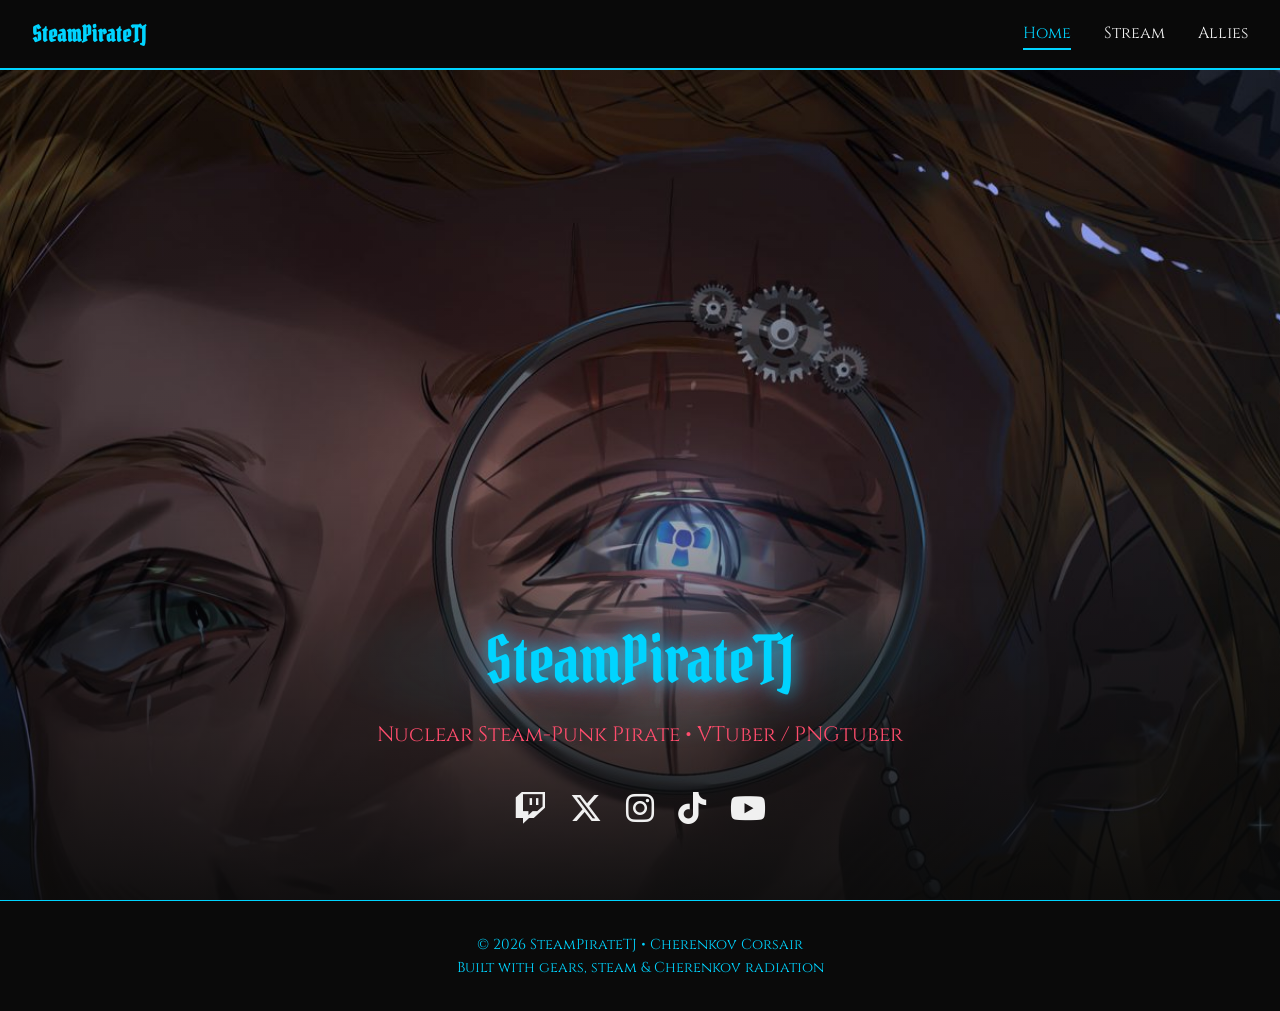
<file: index.html>
<!DOCTYPE html>
<html lang="en">
<head>
  <meta charset="UTF-8" />
  <meta name="viewport" content="width=device-width, initial-scale=1.0" />
  <meta name="description" content="Official site of SteamPirateTJ, the Nuclear Steam-Punk Pirate VTuber / PNGtuber. Streams, merch, art and allies.">
  <meta property="og:type" content="website">
  <meta property="og:title" content="SteamPirateTJ | Nuclear Steam-Punk Pirate">
  <meta property="og:description" content="Official site of SteamPirateTJ, the Nuclear Steam-Punk Pirate VTuber / PNGtuber. Streams, merch, art and allies.">
  <meta property="og:image" content="https://steampiratetj.com/banner.jpg">
  <meta name="twitter:card" content="summary_large_image">
  <meta name="theme-color" content="#0a0a0a">
  <link rel="icon" href="data:image/svg+xml,%3Csvg xmlns=%27http://www.w3.org/2000/svg%27 viewBox=%270 0 100 100%27%3E%3Ctext y=%27.9em%27 font-size=%2790%27%3E%E2%9A%99%EF%B8%8F%3C/text%3E%3C/svg%3E">
  <title>SteamPirateTJ | Nuclear Steam-Punk Pirate</title>
  <link rel="preconnect" href="https://fonts.googleapis.com">
  <link rel="preconnect" href="https://fonts.gstatic.com" crossorigin>
  <link href="https://fonts.googleapis.com/css2?family=Pirata+One&family=Cinzel:wght@400;600&display=swap" rel="stylesheet">
  <link rel="stylesheet" href="https://cdnjs.cloudflare.com/ajax/libs/font-awesome/6.5.1/css/all.min.css">
  <link rel="stylesheet" href="styles.css">
</head>
<body>

  <!-- NAV -->
  <nav class="navbar">
    <a href="index.html" class="logo">SteamPirateTJ</a>
    <button class="nav-toggle" aria-label="Toggle menu" aria-expanded="false" aria-controls="nav-links"><i class="fas fa-bars"></i></button>
    <div class="nav-links" id="nav-links">
      <a href="index.html" class="active">Home</a>
      <a href="merch.html">Merch</a>
      <a href="gallery.html">Art</a>
      <a href="stream.html">Stream</a>
      <a href="creators.html">Allies</a>
    </div>
  </nav>

  <!-- HERO -->
  <header class="hero">
    <div class="hero-content">
      <h1>SteamPirateTJ</h1>
      <p class="tagline">Nuclear Steam-Punk Pirate • VTuber / PNGtuber</p>

      <div class="social-icons">
        <a href="https://twitch.tv/SteamPirateTJ" target="_blank" rel="noopener noreferrer" title="Twitch" aria-label="Twitch"><i class="fab fa-twitch"></i></a>
        <a href="https://x.com/SteamPirateTJ" target="_blank" rel="noopener noreferrer" title="X" aria-label="X"><i class="fab fa-x-twitter"></i></a>
        <a href="https://instagram.com/SteamPirateTJ" target="_blank" rel="noopener noreferrer" title="Instagram" aria-label="Instagram"><i class="fab fa-instagram"></i></a>
        <a href="https://tiktok.com/@SteamPirateTJ" target="_blank" rel="noopener noreferrer" title="TikTok" aria-label="TikTok"><i class="fab fa-tiktok"></i></a>
        <a href="https://youtube.com/@SteamPirateTJ" target="_blank" rel="noopener noreferrer" title="YouTube" aria-label="YouTube"><i class="fab fa-youtube"></i></a>
      </div>
    </div>
  </header>

  <footer>
    <p>© <span id="year"></span> SteamPirateTJ • Cherenkov Corsair</p>
    <p>Built with gears, steam & Cherenkov radiation</p>
  </footer>

  <script src="script.js"></script>
</body>
</html>
</file>
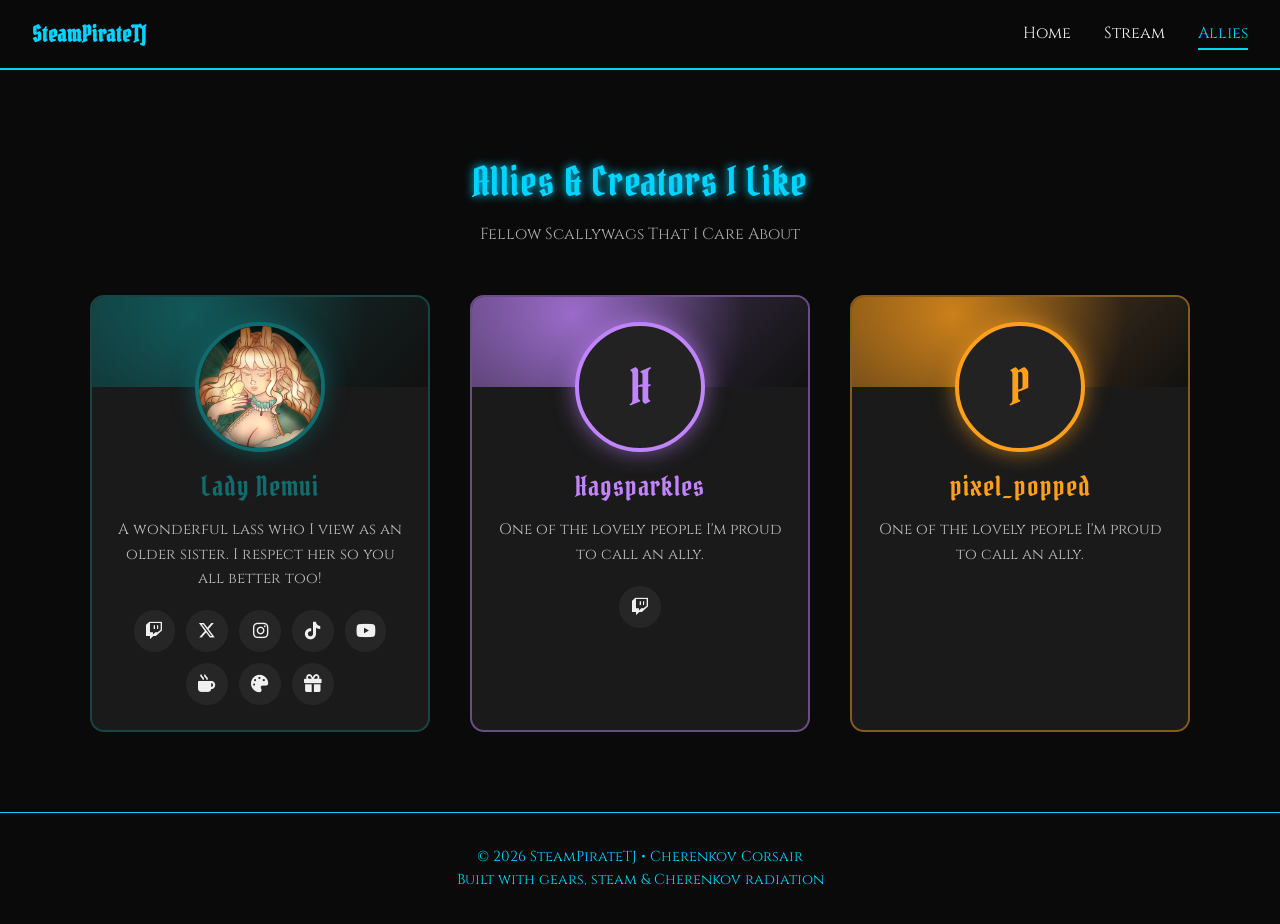
<file: creators.html>
<!DOCTYPE html>
<html lang="en">
<head>
  <meta charset="UTF-8" />
  <meta name="viewport" content="width=device-width, initial-scale=1.0" />
  <meta name="description" content="Allies and creators SteamPirateTJ likes. Go give them a follow!">
  <meta property="og:type" content="website">
  <meta property="og:title" content="Allies | SteamPirateTJ">
  <meta property="og:description" content="Allies and creators SteamPirateTJ likes. Go give them a follow!">
  <meta property="og:image" content="https://steampiratetj.com/banner.jpg">
  <meta name="twitter:card" content="summary_large_image">
  <meta name="theme-color" content="#0a0a0a">
  <link rel="icon" href="data:image/svg+xml,%3Csvg xmlns=%27http://www.w3.org/2000/svg%27 viewBox=%270 0 100 100%27%3E%3Ctext y=%27.9em%27 font-size=%2790%27%3E%E2%9A%99%EF%B8%8F%3C/text%3E%3C/svg%3E">
  <title>Allies | SteamPirateTJ</title>
  <link rel="preconnect" href="https://fonts.googleapis.com">
  <link rel="preconnect" href="https://fonts.gstatic.com" crossorigin>
  <link href="https://fonts.googleapis.com/css2?family=Pirata+One&family=Cinzel:wght@400;600&display=swap" rel="stylesheet">
  <link rel="stylesheet" href="https://cdnjs.cloudflare.com/ajax/libs/font-awesome/6.5.1/css/all.min.css">
  <link rel="stylesheet" href="styles.css">
</head>
<body>

  <nav class="navbar">
    <a href="index.html" class="logo">SteamPirateTJ</a>
    <button class="nav-toggle" aria-label="Toggle menu" aria-expanded="false" aria-controls="nav-links"><i class="fas fa-bars"></i></button>
    <div class="nav-links" id="nav-links">
      <a href="index.html">Home</a>
      <a href="merch.html">Merch</a>
      <a href="gallery.html">Art</a>
      <a href="stream.html">Stream</a>
      <a href="creators.html" class="active">Allies</a>
    </div>
  </nav>

  <section class="section page-section">
    <h2>Allies & Creators I Like</h2>
    <p class="section-desc">Fellow Scallywags That I Care About</p>

    <div class="ally-grid" id="ally-grid"></div>

    <div class="ally-nav" id="ally-nav">
      <button class="ally-arrow" id="ally-prev" aria-label="Previous ally"><i class="fas fa-chevron-left"></i></button>
      <div class="ally-dots" id="ally-dots"></div>
      <button class="ally-arrow" id="ally-next" aria-label="Next ally"><i class="fas fa-chevron-right"></i></button>
    </div>
    <noscript><p class="section-desc">Turn on JavaScript to see my allies.</p></noscript>
  </section>

  <footer>
    <p>© <span id="year"></span> SteamPirateTJ • Cherenkov Corsair</p>
    <p>Built with gears, steam & Cherenkov radiation</p>
  </footer>

  <script src="script.js"></script>
  <script>
    // =====================================================
    // ADD OR EDIT ALLIES HERE
    // To add someone: copy one whole { ... }, block, paste it
    // below the last one, and change the details.
    // Leave a link out (or delete the line) if they don't have it.
    // Link names you can use: twitch, x, instagram, tiktok,
    // youtube, discord, kofi, vgen, throne, website
    // If "image" is empty, their card shows their first letter.
    // =====================================================
    const ALLIES = [
      {
        name: "Lady Nemui",
        role: "",                       // e.g. "Streamer", "Artist" (optional)
        color: "#116C6E",               // their glow color
        image: "Friends/Lady_Nemui.jpg",
        desc: "A wonderful lass who I view as an older sister. I respect her so you all better too!",
        links: {
          twitch: "https://twitch.tv/ladynemui",
          x: "https://x.com/_aguidingstar_",
          instagram: "https://instagram.com/ladynemui",
          tiktok: "https://tiktok.com/@ladynemui",
          youtube: "https://youtube.com/@ladynemui",
          kofi: "https://ko-fi.com/ladynemui",
          vgen: "https://vgen.co/ladynemui",
          throne: "https://throne.com/ladynemui"
        }
      },

      {
        name: "Hagsparkles",
        role: "",
        color: "#c084fc",
        image: "",                      // put "Friends/Hagsparkles.jpg" here once uploaded
        desc: "One of the lovely people I'm proud to call an ally.",
        links: {
          twitch: "https://twitch.tv/Hagsparkles"
          // add more here, for example:  x: "https://x.com/theirname",
        }
      },

      {
        name: "pixel_popped",
        role: "",
        color: "#ff9f1c",
        image: "",                      // put "Friends/pixel_popped.jpg" here once uploaded
        desc: "One of the lovely people I'm proud to call an ally.",
        links: {
          // add their links here, for example:  twitch: "https://twitch.tv/theirname",
        }
      },

      // Example of how to add the next ally (remove the // on each line to use it):
      // {
      //   name: "Name Here",
      //   role: "Streamer",
      //   color: "#c084fc",
      //   image: "Friends/Name_Here.jpg",
      //   desc: "A line about them.",
      //   links: { twitch: "https://twitch.tv/theirname" }
      // },
    ];

    // Icons for each link type (don't change)
    const ICONS = {
      twitch:    { icon: "fab fa-twitch",      label: "Twitch" },
      x:         { icon: "fab fa-x-twitter",   label: "X" },
      instagram: { icon: "fab fa-instagram",   label: "Instagram" },
      tiktok:    { icon: "fab fa-tiktok",      label: "TikTok" },
      youtube:   { icon: "fab fa-youtube",     label: "YouTube" },
      discord:   { icon: "fab fa-discord",     label: "Discord" },
      kofi:      { icon: "fas fa-mug-hot",     label: "Ko-fi" },
      vgen:      { icon: "fas fa-palette",     label: "VGen" },
      throne:    { icon: "fas fa-gift",        label: "Throne" },
      website:   { icon: "fas fa-globe",       label: "Website" }
    };

    const grid = document.getElementById("ally-grid");

    ALLIES.forEach(ally => {
      const card = document.createElement("article");
      card.className = "ally-card";
      card.style.setProperty("--creator-color", ally.color || "#00d4ff");

      const banner = document.createElement("div");
      banner.className = "ally-banner";
      card.appendChild(banner);

      const avatar = document.createElement("div");
      avatar.className = "ally-avatar";
      if (ally.image) {
        const img = document.createElement("img");
        img.src = ally.image;
        img.alt = ally.name;
        img.loading = "lazy";
        avatar.appendChild(img);
      } else {
        avatar.textContent = ally.name.charAt(0).toUpperCase();
      }
      card.appendChild(avatar);

      const name = document.createElement("h3");
      name.textContent = ally.name;
      card.appendChild(name);

      if (ally.role) {
        const role = document.createElement("span");
        role.className = "ally-role";
        role.textContent = ally.role;
        card.appendChild(role);
      }

      const desc = document.createElement("p");
      desc.className = "ally-desc";
      desc.textContent = ally.desc || "";
      card.appendChild(desc);

      const links = document.createElement("div");
      links.className = "ally-links";
      Object.keys(ally.links || {}).forEach(type => {
        const info = ICONS[type];
        if (!info) return;
        const a = document.createElement("a");
        a.href = ally.links[type];
        a.target = "_blank";
        a.rel = "noopener noreferrer";
        a.title = info.label;
        a.setAttribute("aria-label", ally.name + " on " + info.label);
        a.innerHTML = '<i class="' + info.icon + '"></i>';
        links.appendChild(a);
      });
      card.appendChild(links);

      grid.appendChild(card);
    });

    // =====================================================
    // Slider arrows and dots (only visible on phones)
    // =====================================================
    const cards = Array.from(grid.children);
    const dotsEl = document.getElementById("ally-dots");
    const navEl = document.getElementById("ally-nav");

    if (cards.length < 2) {
      navEl.style.display = "none";
    }

    cards.forEach((card, i) => {
      const dot = document.createElement("button");
      dot.className = "ally-dot";
      dot.setAttribute("aria-label", "Show " + ALLIES[i].name);
      dot.addEventListener("click", () => goTo(i));
      dotsEl.appendChild(dot);
    });

    function currentIndex() {
      const center = grid.scrollLeft + grid.clientWidth / 2;
      let best = 0;
      let bestDist = Infinity;
      cards.forEach((card, i) => {
        const dist = Math.abs(card.offsetLeft + card.offsetWidth / 2 - center);
        if (dist < bestDist) { best = i; bestDist = dist; }
      });
      return best;
    }

    function goTo(i) {
      const card = cards[i];
      grid.scrollTo({
        left: card.offsetLeft - (grid.clientWidth - card.offsetWidth) / 2,
        behavior: "smooth"
      });
    }

    function updateDots() {
      const now = currentIndex();
      dotsEl.querySelectorAll(".ally-dot").forEach((dot, i) => {
        dot.classList.toggle("active", i === now);
      });
    }

    document.getElementById("ally-prev").addEventListener("click", () => {
      goTo((currentIndex() - 1 + cards.length) % cards.length);
    });
    document.getElementById("ally-next").addEventListener("click", () => {
      goTo((currentIndex() + 1) % cards.length);
    });

    let ticking = false;
    grid.addEventListener("scroll", () => {
      if (!ticking) {
        requestAnimationFrame(() => { updateDots(); ticking = false; });
        ticking = true;
      }
    });
    window.addEventListener("resize", updateDots);
    updateDots();
  </script>
</body>
</html>
</file>
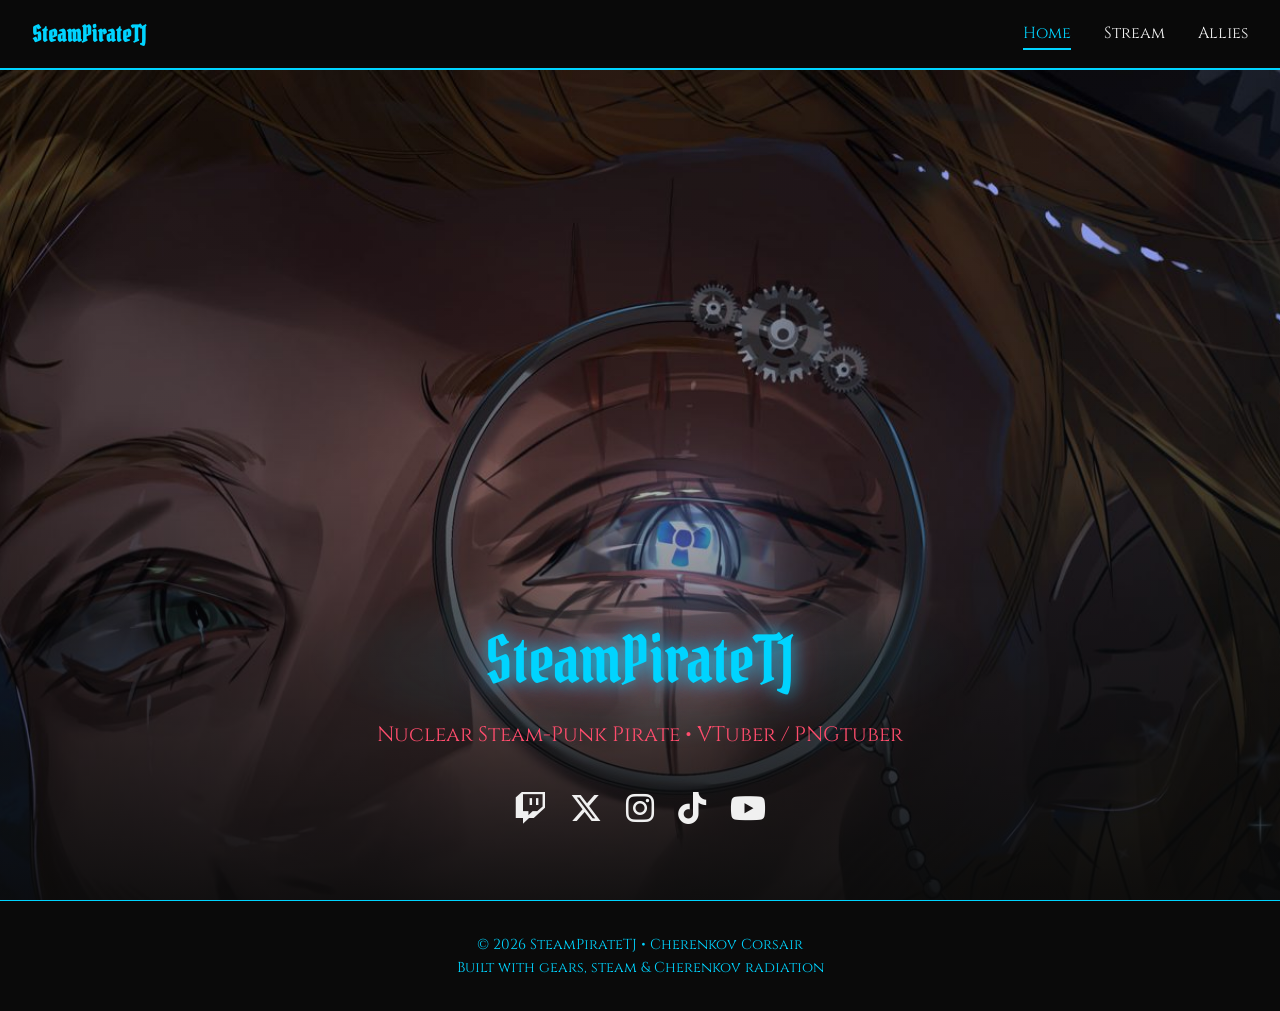
<file: gallery.html>
<!DOCTYPE html>
<html lang="en">
<head>
  <meta charset="UTF-8" />
  <meta name="viewport" content="width=device-width, initial-scale=1.0" />
  <meta name="description" content="Commissions and fan art for SteamPirateTJ.">
  <meta property="og:type" content="website">
  <meta property="og:title" content="Art Gallery | SteamPirateTJ">
  <meta property="og:description" content="Commissions and fan art for SteamPirateTJ.">
  <meta property="og:image" content="https://steampiratetj.com/banner.jpg">
  <meta name="twitter:card" content="summary_large_image">
  <meta name="theme-color" content="#0a0a0a">
  <link rel="icon" href="data:image/svg+xml,%3Csvg xmlns=%27http://www.w3.org/2000/svg%27 viewBox=%270 0 100 100%27%3E%3Ctext y=%27.9em%27 font-size=%2790%27%3E%E2%9A%99%EF%B8%8F%3C/text%3E%3C/svg%3E">
  <title>Art Gallery | SteamPirateTJ</title>
  <link rel="preconnect" href="https://fonts.googleapis.com">
  <link rel="preconnect" href="https://fonts.gstatic.com" crossorigin>
  <link href="https://fonts.googleapis.com/css2?family=Pirata+One&family=Cinzel:wght@400;600&display=swap" rel="stylesheet">
  <link rel="stylesheet" href="https://cdnjs.cloudflare.com/ajax/libs/font-awesome/6.5.1/css/all.min.css">
  <link rel="stylesheet" href="styles.css">
</head>
<body>

  <nav class="navbar">
    <a href="index.html" class="logo">SteamPirateTJ</a>
    <button class="nav-toggle" aria-label="Toggle menu" aria-expanded="false" aria-controls="nav-links"><i class="fas fa-bars"></i></button>
    <div class="nav-links" id="nav-links">
      <a href="index.html">Home</a>
      <a href="merch.html">Merch</a>
      <a href="gallery.html" class="active">Art</a>
      <a href="stream.html">Stream</a>
      <a href="creators.html">Allies</a>
    </div>
  </nav>

  <section class="section page-section">
    <h2>Art Gallery</h2>
    <p class="section-desc">Commissions & Fan Creations</p>

<div class="card-grid gallery-grid">
  <div class="gallery-item">
    <div class="card-image placeholder">Commission 1</div>
  </div>
  <div class="gallery-item">
    <div class="card-image placeholder">Fan Art 1</div>
  </div>
  <div class="gallery-item">
    <div class="card-image placeholder">Commission 2</div>
  </div>
  <div class="gallery-item">
    <div class="card-image placeholder">Fan Art 2</div>
  </div>
  <div class="gallery-item">
    <div class="card-image placeholder">Commission 3</div>
  </div>
  <div class="gallery-item">
    <div class="card-image placeholder">Fan Art 3</div>
  </div>
</div>  </section>

  <footer>
    <p>© <span id="year"></span> SteamPirateTJ • Cherenkov Corsair</p>
    <p>Built with gears, steam & Cherenkov radiation</p>
  </footer>

  <script src="script.js"></script>
</body>
</html>
</file>
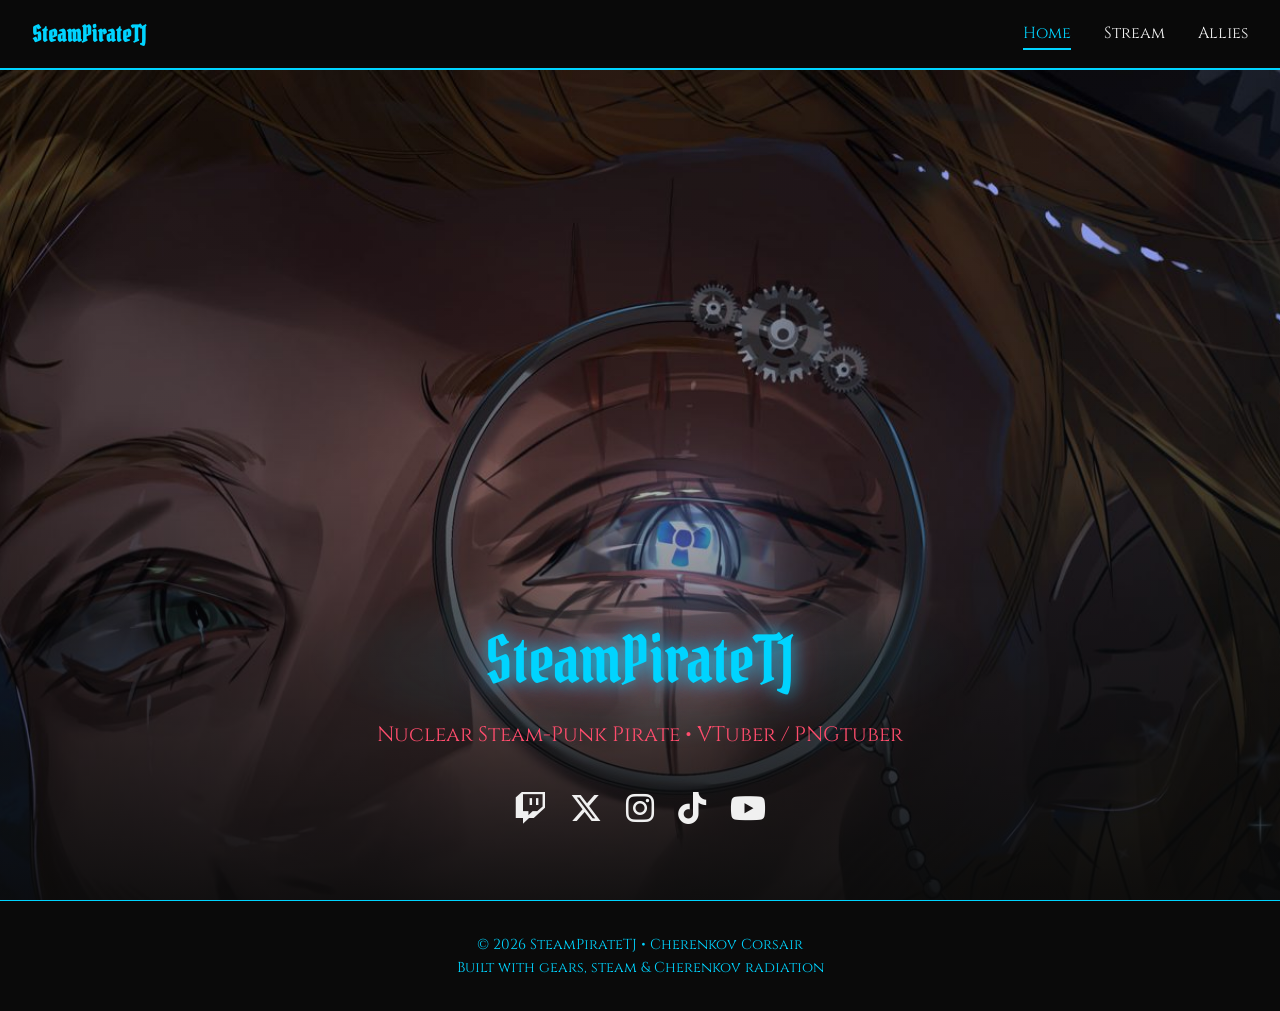
<file: merch.html>
<!DOCTYPE html>
<html lang="en">
<head>
  <meta charset="UTF-8" />
  <meta name="viewport" content="width=device-width, initial-scale=1.0" />
  <meta name="description" content="Merch from SteamPirateTJ, the Nuclear Steam-Punk Pirate. Real goods coming soon.">
  <meta property="og:type" content="website">
  <meta property="og:title" content="Merch | SteamPirateTJ">
  <meta property="og:description" content="Merch from SteamPirateTJ, the Nuclear Steam-Punk Pirate. Real goods coming soon.">
  <meta property="og:image" content="https://steampiratetj.com/banner.jpg">
  <meta name="twitter:card" content="summary_large_image">
  <meta name="theme-color" content="#0a0a0a">
  <link rel="icon" href="data:image/svg+xml,%3Csvg xmlns=%27http://www.w3.org/2000/svg%27 viewBox=%270 0 100 100%27%3E%3Ctext y=%27.9em%27 font-size=%2790%27%3E%E2%9A%99%EF%B8%8F%3C/text%3E%3C/svg%3E">
  <title>Merch | SteamPirateTJ</title>
  <link rel="preconnect" href="https://fonts.googleapis.com">
  <link rel="preconnect" href="https://fonts.gstatic.com" crossorigin>
  <link href="https://fonts.googleapis.com/css2?family=Pirata+One&family=Cinzel:wght@400;600&display=swap" rel="stylesheet">
  <link rel="stylesheet" href="https://cdnjs.cloudflare.com/ajax/libs/font-awesome/6.5.1/css/all.min.css">
  <link rel="stylesheet" href="styles.css">
</head>
<body>

  <nav class="navbar">
    <a href="index.html" class="logo">SteamPirateTJ</a>
    <button class="nav-toggle" aria-label="Toggle menu" aria-expanded="false" aria-controls="nav-links"><i class="fas fa-bars"></i></button>
    <div class="nav-links" id="nav-links">
      <a href="index.html">Home</a>
      <a href="merch.html" class="active">Merch</a>
      <a href="gallery.html">Art</a>
      <a href="stream.html">Stream</a>
      <a href="creators.html">Allies</a>
    </div>
  </nav>

  <section class="section page-section">
    <h2>Merch</h2>
    <p class="section-desc">Support the pirate crew – real goods coming soon</p>

    <div class="card-grid">
      <div class="card">
        <div class="card-image placeholder">T-Shirt</div>
        <h3>Atomic Jolly Roger Tee</h3>
        <p>Coming soon</p>
      </div>
      <div class="card">
        <div class="card-image placeholder">Mug</div>
        <h3>Cherenkov Coffee Mug</h3>
        <p>Coming soon</p>
      </div>
      <div class="card">
        <div class="card-image placeholder">Poster</div>
        <h3>Steam-Punk Portrait</h3>
        <p>Coming soon</p>
      </div>
      <div class="card">
        <div class="card-image placeholder">Hoodie</div>
        <h3>Radiation Hoodie</h3>
        <p>Coming soon</p>
      </div>
    </div>
  </section>

  <footer>
    <p>© <span id="year"></span> SteamPirateTJ • Cherenkov Corsair</p>
    <p>Built with gears, steam & Cherenkov radiation</p>
  </footer>

  <script src="script.js"></script>
</body>
</html>
</file>
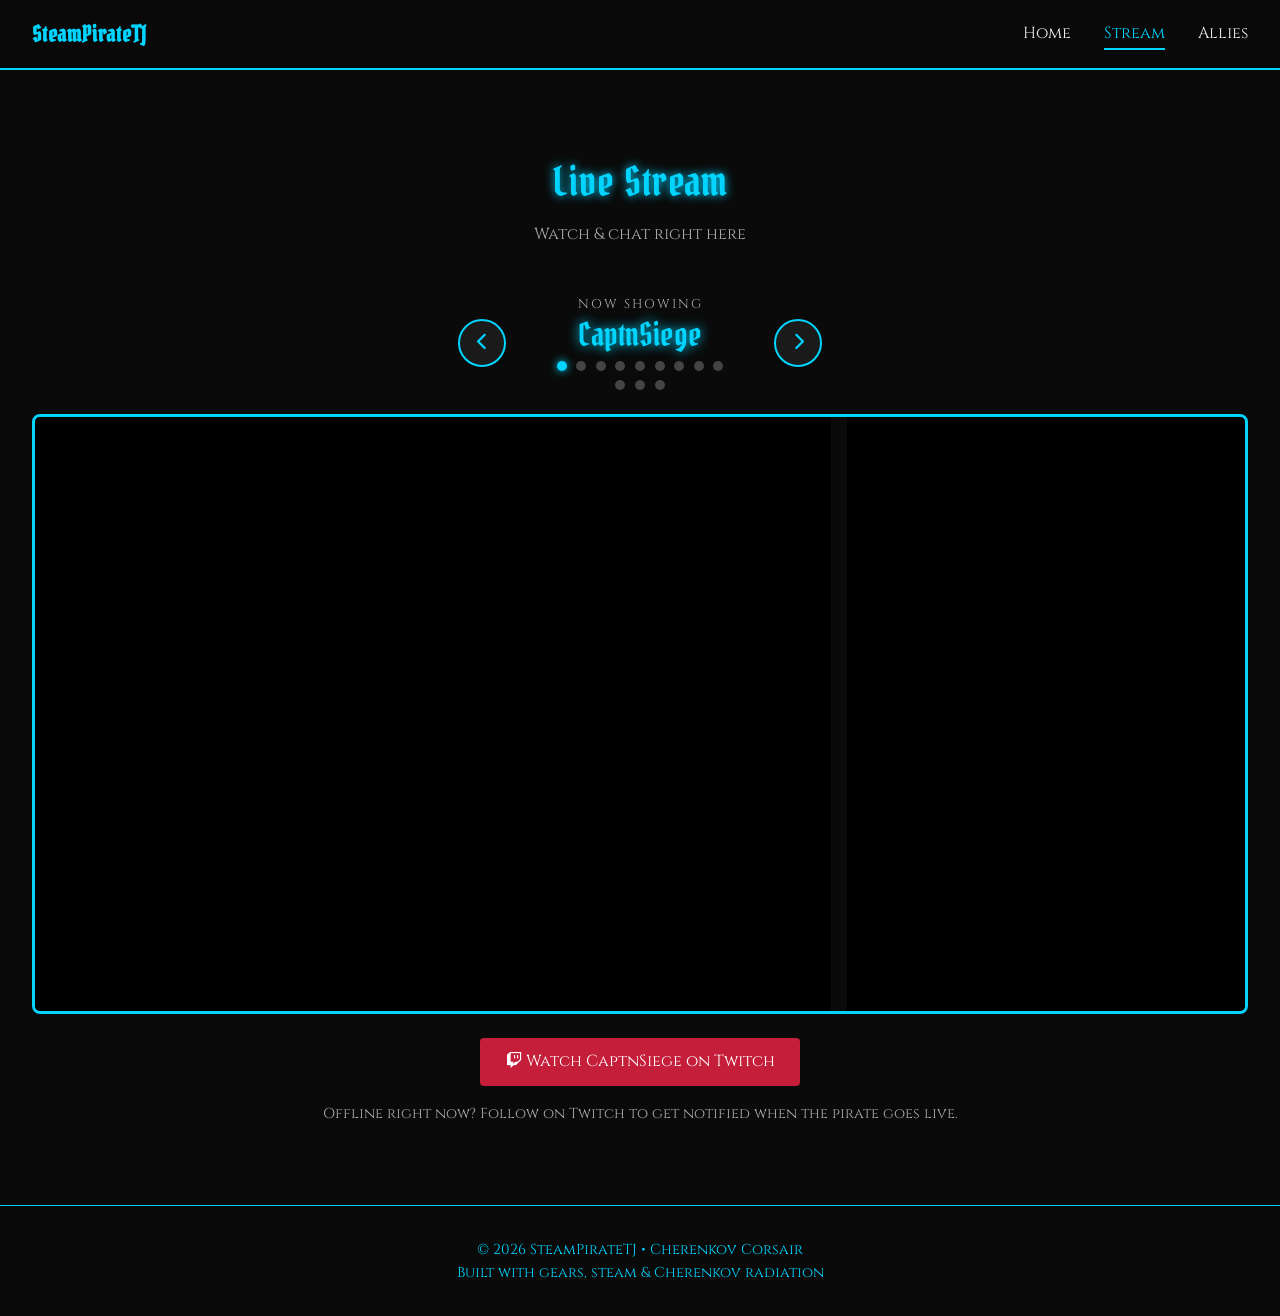
<file: stream.html>
<!DOCTYPE html>
<html lang="en">
<head>
  <meta charset="UTF-8" />
  <meta name="viewport" content="width=device-width, initial-scale=1.0" />
  <meta name="description" content="Watch SteamPirateTJ live on Twitch and chat right here.">
  <meta property="og:type" content="website">
  <meta property="og:title" content="Live Stream | SteamPirateTJ">
  <meta property="og:description" content="Watch SteamPirateTJ live on Twitch and chat right here.">
  <meta property="og:image" content="https://steampiratetj.com/banner.jpg">
  <meta name="twitter:card" content="summary_large_image">
  <meta name="theme-color" content="#0a0a0a">
  <link rel="icon" href="data:image/svg+xml,%3Csvg xmlns=%27http://www.w3.org/2000/svg%27 viewBox=%270 0 100 100%27%3E%3Ctext y=%27.9em%27 font-size=%2790%27%3E%E2%9A%99%EF%B8%8F%3C/text%3E%3C/svg%3E">
  <title>Live Stream | SteamPirateTJ</title>
  <link rel="preconnect" href="https://fonts.googleapis.com">
  <link rel="preconnect" href="https://fonts.gstatic.com" crossorigin>
  <link href="https://fonts.googleapis.com/css2?family=Pirata+One&family=Cinzel:wght@400;600&display=swap" rel="stylesheet">
  <link rel="stylesheet" href="https://cdnjs.cloudflare.com/ajax/libs/font-awesome/6.5.1/css/all.min.css">
  <link rel="stylesheet" href="styles.css">
</head>
<body>

  <nav class="navbar">
    <a href="index.html" class="logo">SteamPirateTJ</a>
    <button class="nav-toggle" aria-label="Toggle menu" aria-expanded="false" aria-controls="nav-links"><i class="fas fa-bars"></i></button>
    <div class="nav-links" id="nav-links">
      <a href="index.html">Home</a>
      <a href="merch.html">Merch</a>
      <a href="gallery.html">Art</a>
      <a href="stream.html" class="active">Stream</a>
      <a href="creators.html">Allies</a>
    </div>
  </nav>

  <section class="section page-section">
    <h2>Live Stream</h2>
    <p class="section-desc">Watch & chat right here</p>

    <div class="stream-switcher">
      <button class="stream-arrow" id="stream-prev" aria-label="Previous stream"><i class="fas fa-chevron-left"></i></button>
      <div class="stream-info">
        <span class="stream-label">Now showing</span>
        <span class="stream-name" id="stream-name" aria-live="polite"></span>
        <div class="stream-dots" id="stream-dots"></div>
      </div>
      <button class="stream-arrow" id="stream-next" aria-label="Next stream"><i class="fas fa-chevron-right"></i></button>
    </div>

    <div class="twitch-container">
      <div class="twitch-player">
        <iframe id="twitch-player" title="Twitch stream" height="100%" width="100%" allowfullscreen></iframe>
      </div>
      <div class="twitch-chat">
        <iframe id="twitch-chat" title="Twitch chat" height="100%" width="100%"></iframe>
      </div>
    </div>

    <div class="stream-actions">
      <a id="stream-link" class="stream-link" href="#" target="_blank" rel="noopener noreferrer">
        <i class="fab fa-twitch"></i> <span id="stream-link-text">Watch on Twitch</span>
      </a>
      <p class="stream-note">Offline right now? Follow on Twitch to get notified when the pirate goes live.</p>
    </div>
  </section>

  <footer>
    <p>© <span id="year"></span> SteamPirateTJ • Cherenkov Corsair</p>
    <p>Built with gears, steam & Cherenkov radiation</p>
  </footer>

  <script src="script.js"></script>
  <script>
    // Streams in order. The first one opens first.
    const CHANNELS = ["CaptnSiege", "SteamPirateTJ", "AdrestiaVT", "LadyNemui", "Hagsparkles", "Pixel_Popped", "milkshakeandyogurt", "GoodBoyJackVT", "Reborn_VT", "MysteryboxVT", "AssassinAngel888", "USCitizen712"];

    let index = 0;
    const parent = location.hostname;
    const player = document.getElementById("twitch-player");
    const chat = document.getElementById("twitch-chat");
    const nameEl = document.getElementById("stream-name");
    const linkEl = document.getElementById("stream-link");
    const linkText = document.getElementById("stream-link-text");
    const dotsEl = document.getElementById("stream-dots");

    // Build the dots
    CHANNELS.forEach((channel, i) => {
      const dot = document.createElement("button");
      dot.className = "stream-dot";
      dot.setAttribute("aria-label", "Show " + channel);
      dot.addEventListener("click", () => { index = i; render(); });
      dotsEl.appendChild(dot);
    });

    function render() {
      const channel = CHANNELS[index];
      player.src = "https://player.twitch.tv/?channel=" + channel + "&parent=" + parent;
      chat.src = "https://www.twitch.tv/embed/" + channel + "/chat?parent=" + parent;
      nameEl.textContent = channel;
      linkEl.href = "https://twitch.tv/" + channel;
      linkText.textContent = "Watch " + channel + " on Twitch";
      dotsEl.querySelectorAll(".stream-dot").forEach((dot, i) => {
        dot.classList.toggle("active", i === index);
      });
    }

    document.getElementById("stream-prev").addEventListener("click", () => {
      index = (index - 1 + CHANNELS.length) % CHANNELS.length;
      render();
    });
    document.getElementById("stream-next").addEventListener("click", () => {
      index = (index + 1) % CHANNELS.length;
      render();
    });

    render();
  </script>
</body>
</html>
</file>
<file: styles.css>
/* =========================================
   COLOR VARIABLES
   ========================================= */
:root {
  --bg: #0a0a0a;
  --red: #c41e3a;
  --black: #111;
  --cherenkov: #00d4ff;
  --brass: #b87333;
  --text: #f0f0f0;
  --card-bg: #1a1a1a;
}

* { margin: 0; padding: 0; box-sizing: border-box; }

body {
  background: var(--bg);
  color: var(--text);
  font-family: 'Cinzel', serif;
  line-height: 1.6;
  overflow-x: hidden;
  min-height: 100vh;
  display: flex;
  flex-direction: column;
}

h1, h2, .logo {
  font-family: 'Pirata One', cursive;
  letter-spacing: 1px;
  font-weight: normal;
}

/* NAV */
.navbar {
  position: sticky;
  top: 0;
  width: 100%;
  background: rgba(10,10,10,0.97);
  border-bottom: 2px solid var(--cherenkov);
  display: flex;
  justify-content: space-between;
  align-items: center;
  padding: 1rem 2rem;
  z-index: 100;
}

.logo {
  color: var(--cherenkov);
  font-size: 1.4rem;
  font-weight: 700;
  text-decoration: none;
}

.nav-links a {
  color: var(--text);
  text-decoration: none;
  margin-left: 1.8rem;
  transition: color 0.3s;
  position: relative;
}

.nav-links a:hover,
.nav-links a.active { color: var(--cherenkov); }

.nav-links a.active::after {
  content: '';
  position: absolute;
  bottom: -6px;
  left: 0;
  width: 100%;
  height: 2px;
  background: var(--cherenkov);
}

.nav-toggle {
  display: none;
  background: none;
  border: 0;
  color: var(--cherenkov);
  font-size: 1.6rem;
  cursor: pointer;
}

/* HERO */
.hero {
  min-height: calc(100vh - 70px);
  display: flex;
  align-items: flex-end;
  justify-content: center;
  text-align: center;
  position: relative;
  padding-bottom: 4rem;
  /* Banner goes in as banner.jpg next to index.html; if it's missing, the plain gradient shows */
  background:
    linear-gradient(to bottom, rgba(10,10,10,0.05) 0%, rgba(10,10,10,0.15) 50%, rgba(10,10,10,0.9) 100%),
    url('banner.jpg') center / cover no-repeat,
    radial-gradient(circle at center, #1a0000 0%, #0a0a0a 70%);
  overflow: hidden;
  flex: 1;
}

.hero-content { z-index: 2; }

.hero h1 {
  font-size: 4rem;
  color: var(--cherenkov);
  text-shadow: 0 0 20px var(--cherenkov), 0 0 40px var(--red);
  margin-bottom: 0.5rem;
}

.tagline { font-size: 1.3rem; color: #ff4d6d; margin-bottom: 2rem; }

.social-icons { display: flex; gap: 1.5rem; justify-content: center; }
.social-icons a { font-size: 2rem; color: var(--text); transition: all 0.3s; }
.social-icons a:hover {
  color: var(--cherenkov);
  transform: scale(1.3) rotate(10deg);
  text-shadow: 0 0 15px var(--cherenkov);
}

/* SECTIONS */
.page-section {
  width: 100%;
  padding: 5rem 2rem;
  max-width: 1400px;
  margin: 0 auto;
  flex: 1;
  position: relative;
}

.section h2 {
  font-size: 2.5rem;
  color: var(--cherenkov);
  text-align: center;
  margin-bottom: 0.5rem;
  text-shadow: 0 0 10px var(--cherenkov);
}

.section-desc { text-align: center; color: #aaa; margin-bottom: 3rem; }

/* GRID */
.card-grid {
  display: grid;
  grid-template-columns: repeat(auto-fit, minmax(240px, 1fr));
  gap: 2.5rem;
  justify-content: center;
}

@media (min-width: 900px) { .card-grid { grid-template-columns: repeat(3, 1fr); } }
@media (min-width: 1200px) { .card-grid { grid-template-columns: repeat(4, 1fr); } }

.card {
  background: var(--card-bg);
  border: 3px solid #333;
  border-radius: 8px;
  overflow: hidden;
  transition: all 0.3s;
}

.card:hover {
  border-color: var(--creator-color, var(--cherenkov));
  box-shadow: 0 0 28px color-mix(in srgb, var(--creator-color, var(--cherenkov)) 55%, transparent);
  transform: translateY(-8px);
}

.card-image {
  width: 100%;
  height: 180px;
  background: #222;
  overflow: hidden;
  display: flex;
  align-items: center;
  justify-content: center;
  color: #8a8a8a;
  font-size: 1.1rem;
  text-align: center;
}

.card-image img {
  width: 100%;
  height: 100%;
  object-fit: cover;
  object-position: center;
  display: block;
}

.card h3 { padding: 1rem 1rem 0.3rem; color: var(--red); }
.card p { padding: 0 1rem 1rem; color: #aaa; font-size: 0.95rem; }

.btn {
  display: inline-block;
  margin: 0 1rem 1.2rem;
  padding: 0.6rem 1.4rem;
  background: var(--red);
  color: white;
  text-decoration: none;
  border-radius: 4px;
  transition: all 0.3s;
}

.btn:hover {
  background: var(--cherenkov);
  color: #000;
  box-shadow: 0 0 15px var(--cherenkov);
}

/* Twitch */
.twitch-container {
  display: grid;
  grid-template-columns: 2fr 1fr;
  gap: 1rem;
  height: 600px;
  border: 3px solid var(--cherenkov);
  border-radius: 8px;
  overflow: hidden;
}

.twitch-player, .twitch-chat { background: #000; }
.twitch-player iframe, .twitch-chat iframe { border: none; }

/* Footer */
footer {
  text-align: center;
  padding: 2rem;
  border-top: 1px solid var(--cherenkov);
  color: var(--cherenkov);
  font-size: 0.9rem;
  margin-top: auto;
}

footer p { color: var(--cherenkov); }

/* Mobile */
@media (max-width: 768px) {
  .hero h1 { font-size: 2.5rem; }
  .nav-toggle { display: block; }
  .nav-links {
    display: none;
    position: absolute;
    top: 100%;
    left: 0;
    right: 0;
    flex-direction: column;
    background: rgba(10,10,10,0.98);
    border-bottom: 2px solid var(--cherenkov);
    padding: 0.5rem 2rem 1rem;
  }
  .nav-links.open { display: flex; }
  .nav-links a { margin: 0; padding: 0.8rem 0; }
  .nav-links a.active::after { display: none; }
  .twitch-container { grid-template-columns: 1fr; height: auto; }
  .twitch-player { height: 280px; }
  .twitch-chat { height: 400px; }
}

/* Creator cards */
.creator-card {
  text-align: center;
  padding-bottom: 1.5rem;
  border-color: var(--creator-color, #333);
}

.creator-card h3 { color: var(--creator-color, var(--red)); }
.creator-desc { padding: 0 1rem 1.2rem; color: #aaa; font-size: 0.95rem; min-height: 2.8em; }

.creator-socials {
  display: flex;
  justify-content: center;
  gap: 1.3rem;
  flex-wrap: wrap;
  padding: 0 1rem;
}

.creator-socials a { font-size: 1.8rem; color: var(--text); transition: all 0.3s ease; }
.creator-socials a:hover {
  color: var(--creator-color, var(--cherenkov));
  transform: scale(1.3);
  text-shadow: 0 0 14px var(--creator-color, var(--cherenkov));
}

/* Cherenkov glow pulse for the name (smooth on phones) */
.hero h1 {
  position: relative;
}

.hero h1::before {
  content: '';
  position: absolute;
  inset: -40% -15%;
  background: radial-gradient(ellipse at center, rgba(0, 212, 255, 0.45) 0%, rgba(0, 212, 255, 0.15) 40%, transparent 70%);
  z-index: -1;
  pointer-events: none;
  opacity: 0.35;
  animation: cherenkov-pulse 3.5s ease-in-out infinite;
  will-change: opacity;
}

@keyframes cherenkov-pulse {
  0%, 100% { opacity: 0.35; }
  50% { opacity: 1; }
}

/* Turn the animation off for people who have reduced motion enabled */
@media (prefers-reduced-motion: reduce) {
  .hero h1::before { animation: none; opacity: 0.6; }
}

/* Stream switcher (arrows, name, dots) */
.stream-switcher {
  display: flex;
  align-items: center;
  justify-content: center;
  gap: 1.5rem;
  margin-bottom: 1.5rem;
}

.stream-arrow {
  width: 3rem;
  height: 3rem;
  border-radius: 50%;
  background: var(--card-bg);
  color: var(--cherenkov);
  border: 2px solid var(--cherenkov);
  font-size: 1.1rem;
  cursor: pointer;
  transition: all 0.3s;
}

.stream-arrow:hover {
  background: var(--cherenkov);
  color: #000;
  box-shadow: 0 0 18px var(--cherenkov);
}

.stream-info {
  display: flex;
  flex-direction: column;
  align-items: center;
  min-width: 220px;
}

.stream-label {
  color: #aaa;
  font-size: 0.8rem;
  text-transform: uppercase;
  letter-spacing: 2px;
}

.stream-name {
  font-family: 'Pirata One', cursive;
  font-size: 2rem;
  color: var(--cherenkov);
  text-shadow: 0 0 12px var(--cherenkov);
  line-height: 1.2;
}

.stream-dots {
  display: flex;
  flex-wrap: wrap;
  justify-content: center;
  gap: 0.6rem;
  max-width: 180px;
  margin-top: 0.4rem;
}

.stream-dot {
  width: 10px;
  height: 10px;
  border-radius: 50%;
  border: 0;
  background: #444;
  cursor: pointer;
  transition: all 0.3s;
}

.stream-dot.active {
  background: var(--cherenkov);
  box-shadow: 0 0 8px var(--cherenkov);
}

/* Link and note under the player */
.stream-actions {
  text-align: center;
  margin-top: 1.5rem;
}

.stream-link {
  display: inline-block;
  padding: 0.7rem 1.6rem;
  background: var(--red);
  color: white;
  text-decoration: none;
  border-radius: 4px;
  transition: all 0.3s;
}

.stream-link:hover {
  background: var(--cherenkov);
  color: #000;
  box-shadow: 0 0 15px var(--cherenkov);
}

.stream-note {
  margin-top: 1rem;
  color: #aaa;
  font-size: 0.9rem;
}

/* Allies page */
.ally-grid {
  display: grid;
  grid-template-columns: repeat(auto-fill, minmax(min(280px, 100%), 1fr));
  gap: 2.5rem;
  max-width: 1100px;
  margin: 0 auto;
  position: relative;
}

/* Arrows and dots for the Allies slider (phones only) */
.ally-nav {
  display: none;
  align-items: center;
  justify-content: center;
  gap: 1.2rem;
  margin-top: 0.5rem;
}

.ally-arrow {
  width: 3rem;
  height: 3rem;
  border-radius: 50%;
  background: var(--card-bg);
  color: var(--cherenkov);
  border: 2px solid var(--cherenkov);
  font-size: 1.1rem;
  cursor: pointer;
  transition: all 0.3s;
}

.ally-arrow:hover,
.ally-arrow:active {
  background: var(--cherenkov);
  color: #000;
  box-shadow: 0 0 18px var(--cherenkov);
}

.ally-dots {
  display: flex;
  flex-wrap: wrap;
  justify-content: center;
  gap: 0.6rem;
  max-width: 180px;
}

.ally-dot {
  width: 10px;
  height: 10px;
  border-radius: 50%;
  border: 0;
  background: #444;
  cursor: pointer;
  transition: all 0.3s;
}

.ally-dot.active {
  background: var(--cherenkov);
  box-shadow: 0 0 8px var(--cherenkov);
}

.ally-card {
  min-width: 0;
  background: var(--card-bg);
  border: 2px solid color-mix(in srgb, var(--creator-color) 45%, #222);
  border-radius: 14px;
  overflow: hidden;
  text-align: center;
  padding-bottom: 1.6rem;
  transition: transform 0.3s, box-shadow 0.3s, border-color 0.3s;
}

.ally-card:hover {
  transform: translateY(-8px);
  border-color: var(--creator-color);
  box-shadow: 0 0 30px color-mix(in srgb, var(--creator-color) 50%, transparent);
}

.ally-banner {
  height: 90px;
  background:
    radial-gradient(circle at 30% 20%, color-mix(in srgb, var(--creator-color) 70%, transparent), transparent 70%),
    linear-gradient(135deg, color-mix(in srgb, var(--creator-color) 40%, #111), #111);
}

.ally-avatar {
  width: 130px;
  height: 130px;
  margin: -65px auto 0.8rem;
  border-radius: 50%;
  border: 4px solid var(--creator-color);
  background: #222;
  overflow: hidden;
  display: flex;
  align-items: center;
  justify-content: center;
  font-family: 'Pirata One', cursive;
  font-size: 3rem;
  color: var(--creator-color);
  box-shadow: 0 0 22px color-mix(in srgb, var(--creator-color) 60%, transparent);
  position: relative;
}

.ally-avatar img {
  width: 100%;
  height: 100%;
  object-fit: cover;
  display: block;
}

.ally-card h3 {
  font-family: 'Pirata One', cursive;
  font-weight: normal;
  font-size: 1.7rem;
  letter-spacing: 1px;
  color: var(--creator-color);
  padding: 0 1rem;
  overflow-wrap: anywhere;
}

.ally-role {
  display: inline-block;
  margin: 0.3rem 0 0.2rem;
  padding: 0.15rem 0.8rem;
  font-size: 0.75rem;
  text-transform: uppercase;
  letter-spacing: 2px;
  color: #ddd;
  border: 1px solid color-mix(in srgb, var(--creator-color) 60%, transparent);
  border-radius: 999px;
}

.ally-desc {
  color: #bbb;
  font-size: 0.95rem;
  padding: 0.6rem 1.4rem 1.2rem;
  min-height: 3.5em;
  overflow-wrap: anywhere;
}

.ally-links {
  display: flex;
  flex-wrap: wrap;
  justify-content: center;
  gap: 0.7rem;
  padding: 0 1.2rem;
}

.ally-links a {
  width: 2.6rem;
  height: 2.6rem;
  display: flex;
  align-items: center;
  justify-content: center;
  border-radius: 50%;
  background: #262626;
  color: var(--text);
  font-size: 1.1rem;
  text-decoration: none;
  transition: all 0.3s;
}

.ally-links a:hover {
  background: var(--creator-color);
  color: #000;
  transform: translateY(-3px) scale(1.1);
  box-shadow: 0 0 14px var(--creator-color);
}

@media (max-width: 768px) {
  .stream-info { min-width: 150px; }
  .stream-name { font-size: 1.5rem; }
  .page-section { padding: 3rem 1rem; }
  .ally-avatar { width: 110px; height: 110px; margin-top: -55px; }

  /* Allies become a swipeable slider, one card at a time */
  .ally-grid {
    display: flex;
    gap: 1rem;
    overflow-x: auto;
    scroll-snap-type: x mandatory;
    -webkit-overflow-scrolling: touch;
    scrollbar-width: none;
    padding: 1.2rem 0.8rem 1.5rem;
  }
  .ally-grid::-webkit-scrollbar { display: none; }
  .ally-card {
    flex: 0 0 100%;
    scroll-snap-align: center;
  }
  .ally-card:hover { transform: none; }
  .ally-nav { display: flex; }
}
</file>
